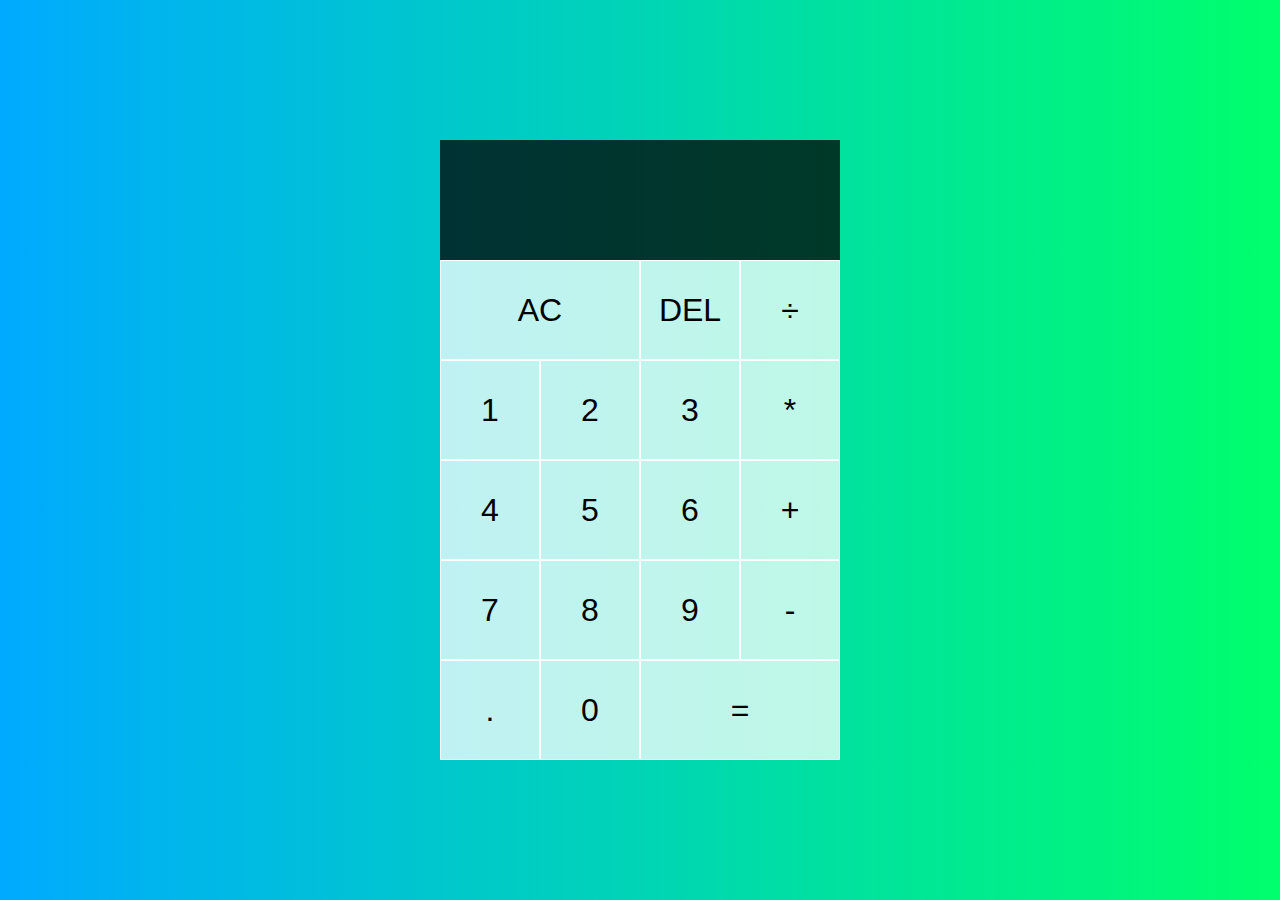
<file: Calculator 2 Project js/index.html>
<!DOCTYPE html>
<html lang="en">
<head>
  <meta charset="UTF-8">
  <meta name="viewport" content="width=device-width, initial-scale=1.0">
  <meta http-equiv="X-UA-Compatible" content="ie=edge">
  <title>Calculator</title>
  <link href="style.css" rel="stylesheet">
  <script src="script.js" defer></script>
</head>
<body>
  <div class="calculator-grid">
    <div class="output">
      <div data-previous-operand class="previous-operand"></div>
      <div data-current-operand class="current-operand"></div>
    </div>
    <button data-all-clear class="span-two">AC</button>
    <button data-delete>DEL</button>
    <button data-operation>÷</button>
    <button data-number>1</button>
    <button data-number>2</button>
    <button data-number>3</button>
    <button data-operation>*</button>
    <button data-number>4</button>
    <button data-number>5</button>
    <button data-number>6</button>
    <button data-operation>+</button>
    <button data-number>7</button>
    <button data-number>8</button>
    <button data-number>9</button>
    <button data-operation>-</button>
    <button data-number>.</button>
    <button data-number>0</button>
    <button data-equals class="span-two">=</button>
  </div>
</body>
</html>
</file>
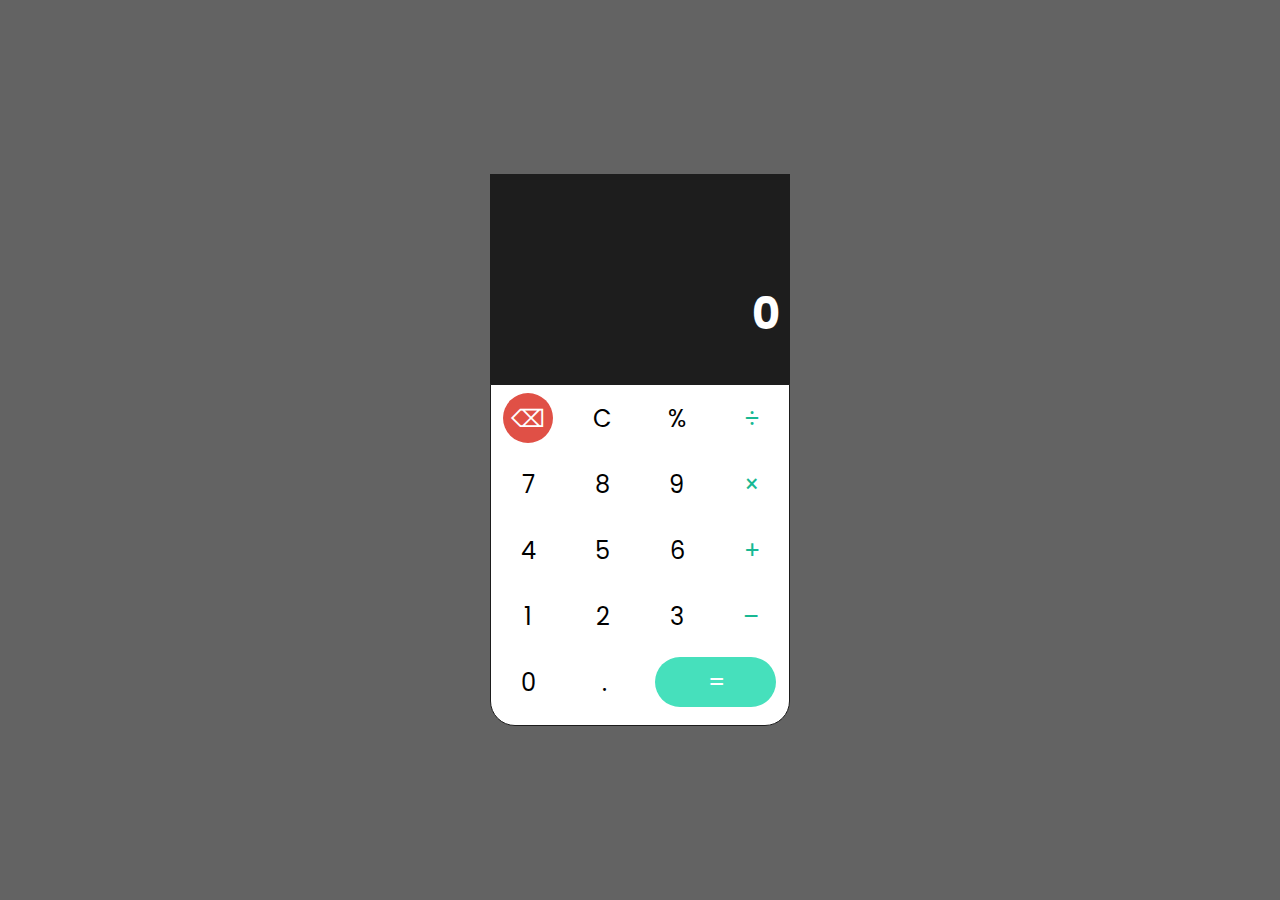
<file: calculator project using js/index.html>
<!DOCTYPE html>
<html lang="en">
<head>
    <meta charset="UTF-8">
    <meta name="viewport" content="width=device-width, initial-scale=1.0">
    <title>Simple Calculator - JavaScript</title>
    <link href="https://fonts.googleapis.com/css2?family=Poppins&display=swap" rel="stylesheet">
    <link rel="stylesheet" href="style.css">
</head>
<body>
    
    <div class="calculator">
        <div class="calc-container">
            <div class="output">
                <div class="operation">
                    <div class="value"></div>
                </div>
                <div class="result">
                    <div class="value">0</div>
                </div>
            </div>
            <div class="input">
                
            </div>
        </div>
    </div>

    <script src="calculator.js"></script>
</body>
</html>
</file>
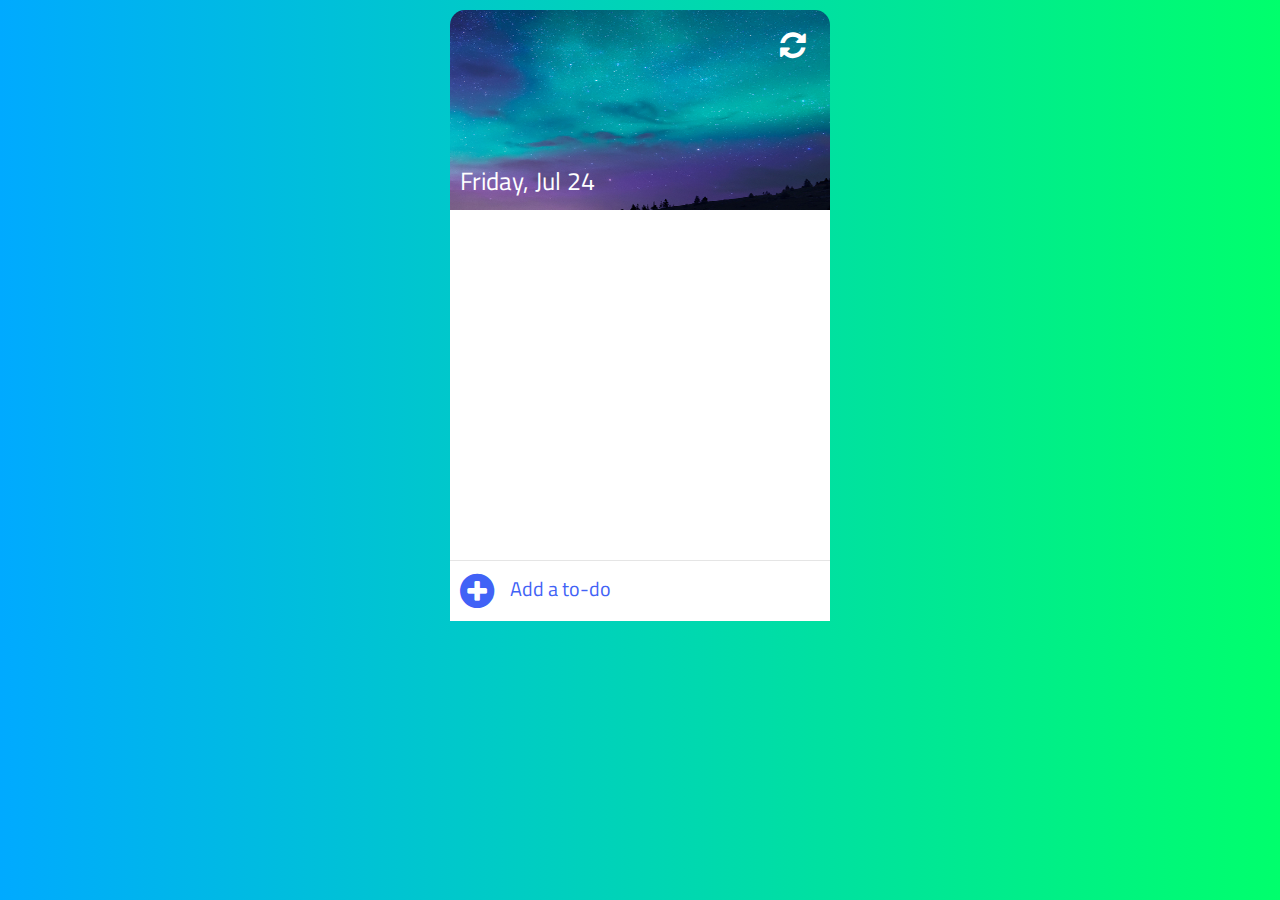
<file: Project todo using js/index.html>
<!-- CODE EXPLAINED CHANNEL -->
<!DOCTYPE html>
<html lang="en">
<head>
    <meta charset="UTF-8">
    <title>JavaScript - To Do List</title>
    <link rel="stylesheet" href="https://fonts.googleapis.com/css?family=Titillium+Web">
    <link rel="stylesheet" href="css/font-awesome.css">
    <link rel="stylesheet" href="css/style.css">
</head>
<body>
    <div class="container">
        <div class="header">
            <div class="clear">
                <i class="fa fa-refresh"></i>
            </div>
            <div id="date"></div>
        </div>
        <div class="content">
            <ul id="list">
               <!-- 
                <li class="item">
                    <i class="fa fa-circle-thin co" job="complete" id="0"></i>
                    <p class="text">Drink Coffee</p>
                    <i class="fa fa-trash-o de" job="delete" id="0"></i> 
                </li> -->
            </ul>
        </div>
        <div class="add-to-do">
            <i class="fa fa-plus-circle"></i>
            <input type="text" id="input" placeholder="Add a to-do">
        </div>
    </div>
    <script src="js/app.js"></script>
</body>
</html>
</file>
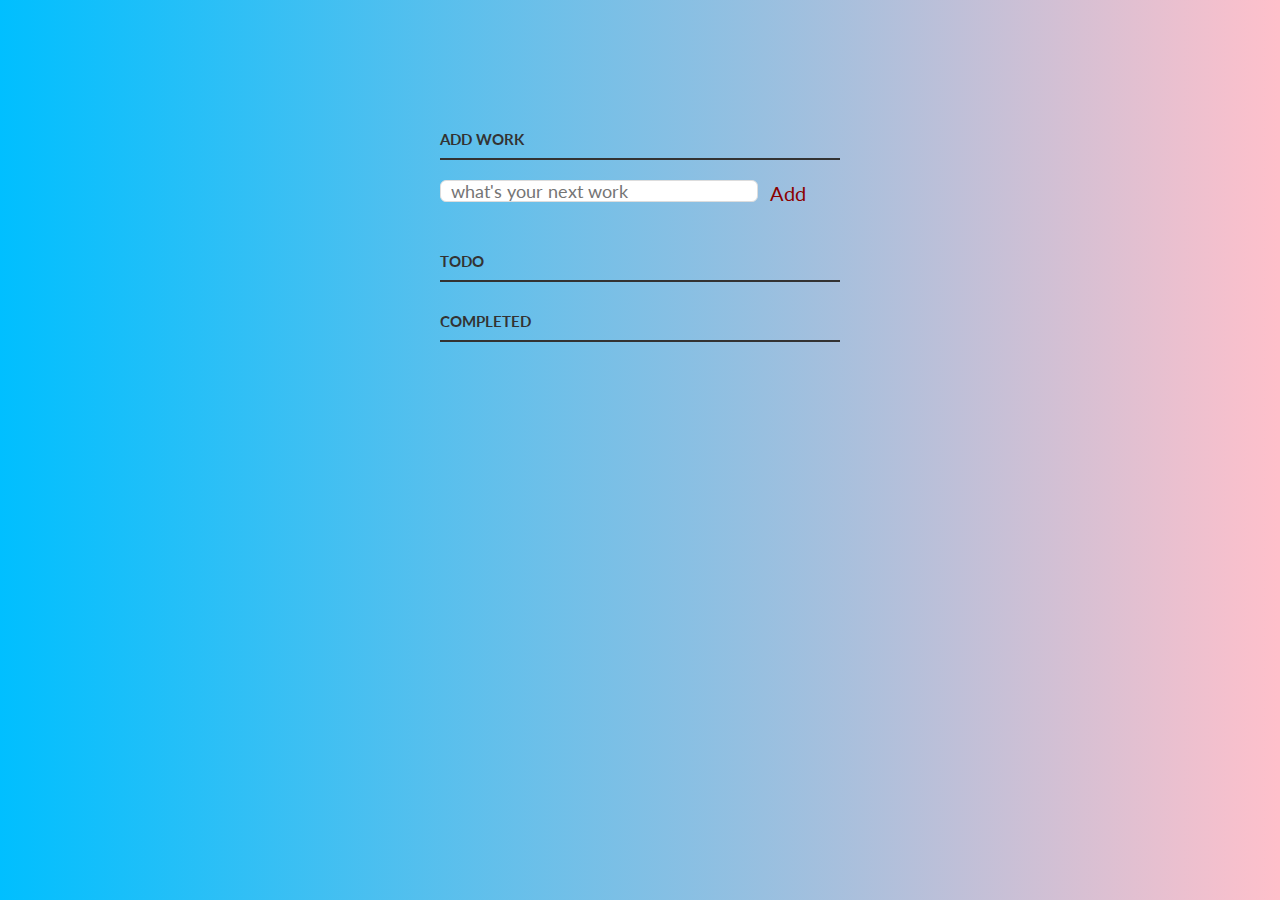
<file: project Todo-app 2 (html css js)/index.html>
<html>
  <head>
    <title>Todo</title>
    <link href='https://fonts.googleapis.com/css?family=Lato:300,400,700' rel='stylesheet' type='text/css'>
   
    <link rel="stylesheet" type="text/css" href="index.css">
      
  </head>
  <body >
    <div class="container">
      <p>
        <label for="new-task">Add Work</label><input id="new-task" type="text" name="a" placeholder="what's your next work" required ><button>Add</button>
      </p>
      
      <h3>Todo</h3>
  <ul id="incomplete-tasks">
      </ul>
      
      <h3>Completed</h3>
      <ul id="completed-tasks">
      </ul>
    </div>
	<script src="https://code.jquery.com/jquery-1.11.0.min.js" type="text/javascript" charset="utf-8"></script>
     <script type="text/javascript" src="index.js"></script>

  </body>
</html>
</file>
<file: Calculator 2 Project js/style.css>
*, *::before, *::after {
  box-sizing: border-box;
  font-family: Gotham Rounded, sans-serif;
  font-weight: normal;
}

body {
  padding: 0;
  margin: 0;
  background: linear-gradient(to right, #00AAFF, #00FF6C);
}

.calculator-grid {
  display: grid;
  justify-content: center;
  align-content: center;
  min-height: 100vh;
  grid-template-columns: repeat(4, 100px);
  grid-template-rows: minmax(120px, auto) repeat(5, 100px);
}

.calculator-grid > button {
  cursor: pointer;
  font-size: 2rem;
  border: 1px solid white;
  outline: none;
  background-color: rgba(255, 255, 255, .75);
}

.calculator-grid > button:hover {
  background-color: rgba(255, 255, 255, .9);
}

.span-two {
  grid-column: span 2;
}

.output {
  grid-column: 1 / -1;
  background-color: rgba(0, 0, 0, .75);
  display: flex;
  align-items: flex-end;
  justify-content: space-around;
  flex-direction: column;
  padding: 10px;
  word-wrap: break-word;
  word-break: break-all;
}

.output .previous-operand {
  color: rgba(255, 255, 255, .75);
  font-size: 1.5rem;
}

.output .current-operand {
  color: white;
  font-size: 2.5rem;
}
</file>
<file: calculator project using js/style.css>
*{
    padding: 0;
    margin: 0;
    background-origin: padding-box;
    font-family: 'Poppins', sans-serif;
}

html{
    font-size: 16px;
    background-color: #636363;
}

.calculator{
    position: absolute;

    top: 50%;
    left: 50%;

    transform: translate(-50%, -50%);
}

.calc-container{
    background-color: #1d1d1d;

    width: 300px;
    height: auto;

    border-radius: 0 0 30px 30px;
}

.output{
    width: 100%;;
}   

.operation{
    width: 300px;
    height: 70px;

    color: #878787;

    font-size: 1.9em;
    font-weight: bold;

    position: relative;
    overflow: hidden;
}
.operation .value{
    position: absolute;

    bottom: 5px;
    right : 10px;
    
    white-space: nowrap;
    overflow: hidden;
}

.result{
    width: 300px;
    height: 140px;

    color: #FFF;

    font-size: 2.7em;
    font-weight: bold;
    
    overflow: hidden;
    position: relative;
}

.result .value{
    position: absolute;

    top: 50%;
    transform: translateY(-50%);
    right : 10px;
    
    white-space: nowrap;
    overflow: hidden;
}


.input{
    background-color: #FFF;

    border-radius: 0 0 25px 25px;
    border: 1px solid #1d1d1d;
    height: 340px;
}

.row {
    display: flex;
    justify-content: space-around;
    align-items: center;
}

.row button{
    width: 50px;
    height: 50px;

    font-size: 1.5em;

    border: none;
    border-radius: 50%;
    background-color: transparent;

    margin : 8px;

    cursor: pointer;
}

.row button:hover{
    font-weight: bold;
}

.row #calculate{
    color: #FFF;
    background-color: #46e0bc;
    width : 121px;
    border-radius: 50px;
}
.row #delete{
    color: #FFF;
    background-color: #e05046;
}

#division, #multiplication, #subtraction, #addition {
    color: #18b893;
}
</file>
<file: Project todo using js/css/style.css>
/* ------------ youtube.com/CodeExplained ------------ */
body{
    padding: 0;
    margin: 0;
    background:linear-gradient(to right, #00AAFF, #00FF6C);
    font-family: 'Titillium Web', sans-serif;
}

/* ------------ container ------------ */
.container{
    padding:10px;
    width:380px;
    margin:0 auto;
}

/* ------------ header ------------ */
.header{
    width: 380px;
    height:200px;
    background-image: url('../img/bg2.jpg');
    background-size: 100% 200%;
    background-repeat: no-repeat;
    border-radius: 15px 15px 0 0;
    position: relative;
}
.clear{
    width : 30px;
    height: 30px;
    position: absolute;
    right:20px;
    top: 20px;
}
.clear i{
    font-size: 30px;
    color: #FFF;
}
.clear i:hover{
    cursor: pointer;
    text-shadow: 1px 3px 5px #000;
    transform: rotate(45deg);
}
#date{
    position: absolute;
    bottom: 10px;
    left: 10px;
    color: #FFF;
    font-size: 25px;
    font-family: 'Titillium Web', sans-serif;
}

/* ------------ content ------------ */
.content{
    width:380px;
    height: 350px;
    max-height:350px;
    background-color: #FFF;
    overflow: auto;
}
.content::-webkit-scrollbar { 
    display: none; 
}
.content ul{
    padding:0;
    margin:0;
}
.item{
    width:380px;
    height: 45px;
    min-height: 45px;
    position: relative;
    border-bottom: 1px solid rgba(0,0,0,0.1);
    list-style: none;
    padding: 0;
    margin: 0;
}
.item i.co{
    position: absolute;
    font-size: 25px;
    padding-left:5px;
    left:15px;
    top:10px;
}
.item i.co:hover{
    cursor: pointer;
}
.fa-check-circle{
    color:#6eb200;
}
.item p.text{
    position: absolute;
    padding:0;
    margin:0;
    font-size: 20px;
    left:50px;
    top:5px;
    background-color: #FFF;
    max-width:285px;
}
.lineThrough{
    text-decoration: line-through;
    color : #ccc;
}
.item i.de{
    position: absolute;
    font-size: 25px;
    right:15px;
    top:10px;
}
.item i.de:hover{
    color:#af0000;
    cursor: pointer;
}
/* ------------ add item ------------ */
.add-to-do{
    position: relative;
    width: 360px;
    height:40px;
    background-color: #FFF;
    padding: 10px;
    border-top: 1px solid rgba(0,0,0,0.1);
}
.add-to-do i{
    position: absolute;
    font-size: 40px;
    color: #4162f6;
}

.add-to-do input{
    position: absolute;
    left: 50px;
    height: 35px;
    width: 310px;
    background-color: transparent;
    border: none;
    font-size: 20px;
    padding-left:10px;
}
.add-to-do input::-webkit-input-placeholder { /* Chrome/Opera/Safari */
    color: #4162f6;
    font-family: 'Titillium Web', sans-serif;
    font-size: 20px;
}
.add-to-do input::-moz-placeholder { /* Firefox 19+ */
    color: #4162f6;
    font-family: 'Titillium Web', sans-serif;
    font-size: 20px;
}
.add-to-do input:-ms-input-placeholder { /* IE 10+ */
    color: #4162f6;
    font-family: 'Titillium Web', sans-serif;
    font-size: 20px;
}
.add-to-do input:-moz-placeholder { /* Firefox 18- */
    color: #4162f6;
    font-family: 'Titillium Web', sans-serif;
    font-size: 20px;
}
</file>
<file: project Todo-app 2 (html css js)/index.css>
/* Basic Style */
body {
   background: linear-gradient(to right,deepskyblue,pink);
  color: #333;
  font-family: Lato, sans-serif;
}
.container {
  display: block;
  width: 400px;
  margin: 100px auto 0;
}
ul {
  margin: 0;
  padding: 0;
}
li * {
  float: left;
}
li, h3 {
  clear:both;
  list-style:none;
}
input, button {
  outline: none;
}
button {
  background: none;
  border: 0px;
  color:darkred;
  font-size: 20px;
  width: 60px;
  margin: auto;
  font-family: Lato, sans-serif;
  cursor: pointer;
}
button:hover {
  color:palevioletred;
}

/* Heading */

h3,
label[for='new-task'] {
  color: #333;
  font-weight: 700;
  font-size: 15px;
  border-bottom: 2px solid #333;
  padding: 30px 0 10px;
  margin: 0;
  text-transform: uppercase;
}
input[type="text"] {
  margin: 0;
  font-size: 18px;
  line-height: 18px;
  height: 18px;
  padding: 10px;
  border: 1px solid #ddd;
  background: #fff;
  border-radius: 6px;
  font-family: Lato, sans-serif;
  color: #888;
}
input[type="text"]:focus {
  color: #333;
}

/* New Task */
label[for='new-task'] {
  display: block;
  margin: 0 0 20px;
}
input#new-task {
  float: left;
  width: 318px;
}
p > button:hover {
  color: #0FC57C;
}

/* Task list */
li {
  overflow: hidden;
  padding: 20px 0;
  border-bottom: 1px solid #eee;
}
li > input[type="checkbox"] {
  margin: 0 10px;
  position: relative;
  top: 15px;
}
li > label {
  font-size: 18px;
  line-height: 40px;
  width: 237px;
  padding: 0 0 0 11px;
}
li >  input[type="text"] {
  width: 226px;
}
li > .delete:hover {
  color: #CF2323;
}

/* Completed */
#completed-tasks label {
  text-decoration: line-through;
  color: #888;
}

/* Edit Task */
ul li input[type=text] {
  display:none;
}

ul li.editMode input[type=text] {
  display:block;
}

ul li.editMode label {
  display:none;
}
</file>
